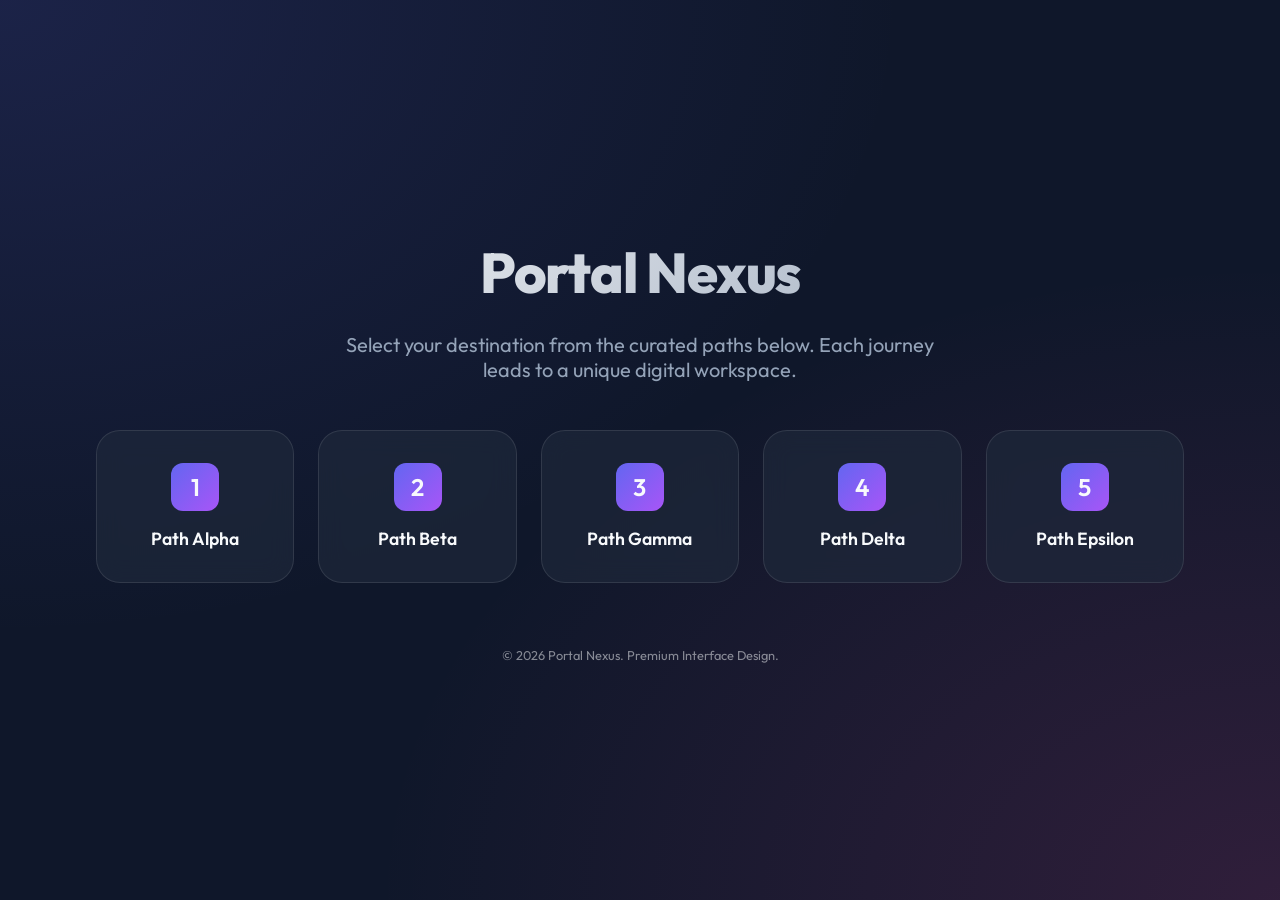
<file: index.html>
<!DOCTYPE html>
<html lang="en">
<head>
    <meta charset="UTF-8">
    <meta name="viewport" content="width=device-width, initial-scale=1.0">
    <title>Multi-Path Explorer | Experience Premium Navigation</title>
    <meta name="description" content="A futuristic navigation portal with 5 distinct destination paths.">
    <link rel="preconnect" href="https://fonts.googleapis.com">
    <link rel="preconnect" href="https://fonts.gstatic.com" crossorigin>
    <link href="https://fonts.googleapis.com/css2?family=Outfit:wght@300;400;600;800&display=swap" rel="stylesheet">
    <link rel="stylesheet" href="style.css">
</head>
<body>
    <div class="container animate-in">
        <header>
            <h1>Portal Nexus</h1>
            <p>Select your destination from the curated paths below. Each journey leads to a unique digital workspace.</p>
        </header>

        <main class="button-grid">
            <a href="1/index.html" class="nav-button" id="path-1">
                <div class="button-icon">1</div>
                <span>Path Alpha</span>
            </a>
            <a href="2/index.html" class="nav-button" id="path-2">
                <div class="button-icon">2</div>
                <span>Path Beta</span>
            </a>
            <a href="3/index.html" class="nav-button" id="path-3">
                <div class="button-icon">3</div>
                <span>Path Gamma</span>
            </a>
            <a href="4/index.html" class="nav-button" id="path-4">
                <div class="button-icon">4</div>
                <span>Path Delta</span>
            </a>
            <a href="5/index.html" class="nav-button" id="path-5">
                <div class="button-icon">5</div>
                <span>Path Epsilon</span>
            </a>
        </main>

        <footer>
            <div style="margin-top: 4rem; opacity: 0.5; font-size: 0.8rem;">
                © 2026 Portal Nexus. Premium Interface Design.
            </div>
        </footer>
    </div>
</body>
</html>
</file>
<file: style.css>
:root {
    --primary: #6366f1;
    --secondary: #a855f7;
    --accent: #ec4899;
    --bg-dark: #0f172a;
    --card-bg: rgba(30, 41, 59, 0.7);
    --text-main: #f8fafc;
    --text-muted: #94a3b8;
    --glass-border: rgba(255, 255, 255, 0.1);
}

* {
    margin: 0;
    padding: 0;
    box-sizing: border-box;
    font-family: 'Outfit', sans-serif;
}

body {
    background: var(--bg-dark);
    background-image: 
        radial-gradient(at 0% 0%, rgba(99, 102, 241, 0.15) 0px, transparent 50%),
        radial-gradient(at 100% 100%, rgba(236, 72, 153, 0.15) 0px, transparent 50%);
    color: var(--text-main);
    min-height: 100vh;
    display: flex;
    flex-direction: column;
    align-items: center;
    justify-content: center;
    overflow-x: hidden;
}

.container {
    max-width: 1200px;
    width: 90%;
    text-align: center;
    padding: 2rem;
}

h1 {
    font-size: 3.5rem;
    font-weight: 800;
    margin-bottom: 1.5rem;
    background: linear-gradient(135deg, #fff 0%, #94a3b8 100%);
    -webkit-background-clip: text;
    -webkit-text-fill-color: transparent;
    letter-spacing: -0.02em;
}

p {
    color: var(--text-muted);
    font-size: 1.25rem;
    margin-bottom: 3rem;
    max-width: 600px;
    margin-left: auto;
    margin-right: auto;
}

.button-grid {
    display: grid;
    grid-template-columns: repeat(auto-fit, minmax(180px, 1fr));
    gap: 1.5rem;
    width: 100%;
}

.nav-button {
    text-decoration: none;
    background: var(--card-bg);
    backdrop-filter: blur(12px);
    -webkit-backdrop-filter: blur(12px);
    border: 1px solid var(--glass-border);
    padding: 2rem 1.5rem;
    border-radius: 24px;
    color: var(--text-main);
    font-weight: 600;
    font-size: 1.1rem;
    transition: all 0.4s cubic-bezier(0.4, 0, 0.2, 1);
    display: flex;
    flex-direction: column;
    align-items: center;
    gap: 1rem;
    position: relative;
    overflow: hidden;
}

.nav-button::before {
    content: '';
    position: absolute;
    top: 0;
    left: -100%;
    width: 100%;
    height: 100%;
    background: linear-gradient(
        90deg,
        transparent,
        rgba(255, 255, 255, 0.05),
        transparent
    );
    transition: 0.5s;
}

.nav-button:hover::before {
    left: 100%;
}

.nav-button:hover {
    transform: translateY(-8px);
    border-color: var(--primary);
    box-shadow: 0 20px 40px rgba(0, 0, 0, 0.3), 
                0 0 20px rgba(99, 102, 241, 0.2);
    background: rgba(30, 41, 59, 0.9);
}

.button-icon {
    width: 48px;
    height: 48px;
    background: linear-gradient(135deg, var(--primary), var(--secondary));
    border-radius: 12px;
    display: flex;
    align-items: center;
    justify-content: center;
    font-size: 1.5rem;
}

.back-btn {
    margin-top: 2rem;
    display: inline-flex;
    align-items: center;
    gap: 0.5rem;
    color: var(--text-muted);
    text-decoration: none;
    font-weight: 500;
    transition: color 0.3s;
}

.back-btn:hover {
    color: var(--primary);
}

/* Animations */
@keyframes fadeIn {
    from { opacity: 0; transform: translateY(20px); }
    to { opacity: 1; transform: translateY(0); }
}

.animate-in {
    animation: fadeIn 0.8s ease-out forwards;
}

@media (max-width: 640px) {
    h1 { font-size: 2.5rem; }
    .button-grid { grid-template-columns: 1fr; }
}
</file>
